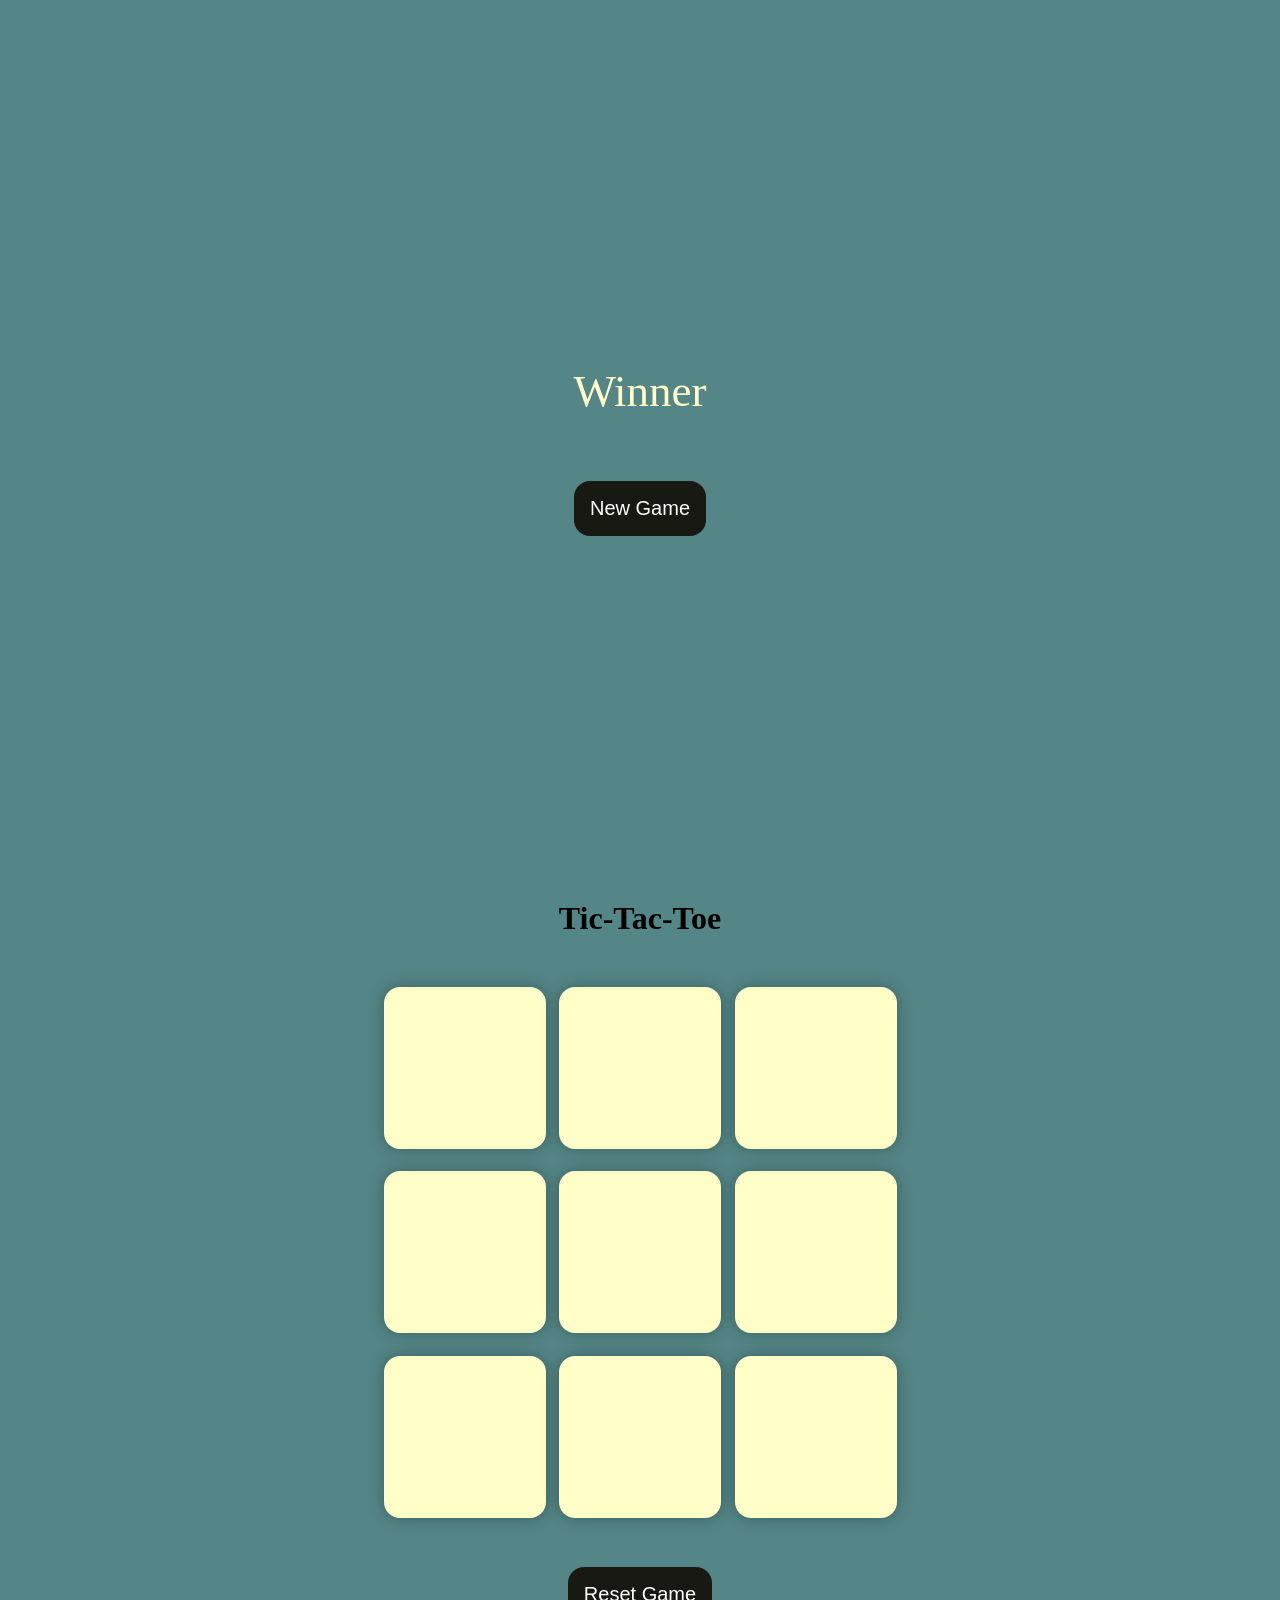
<file: index.html>
<!DOCTYPE html>
<html lang="en">
    <head>
        <meta charset="UTF-8">
        <meta name="viewport" content="width=device-width, initial-scale=1.0">
        <title>Tic-Tac-Toe</title>
        <link rel="stylesheet" href="style.css">
    </head>
    <body>
        <div class="msg-container">
            <p id="msg">Winner</p>
            <button id="new-btn">New Game</button>
        </div>
        <h1>Tic-Tac-Toe</h1>
        <div class="container">
            <div class="game">
                <button class="box"></button>
                <button class="box"></button>
                <button class="box"></button>
                <button class="box"></button>
                <button class="box"></button>
                <button class="box"></button>
                <button class="box"></button>
                <button class="box"></button>
                <button class="box"></button>
            </div>
        </div>
        <button id="reset-btn">Reset Game</button>
        <script src="app.js"></script>
    </body>
</html>
</file>
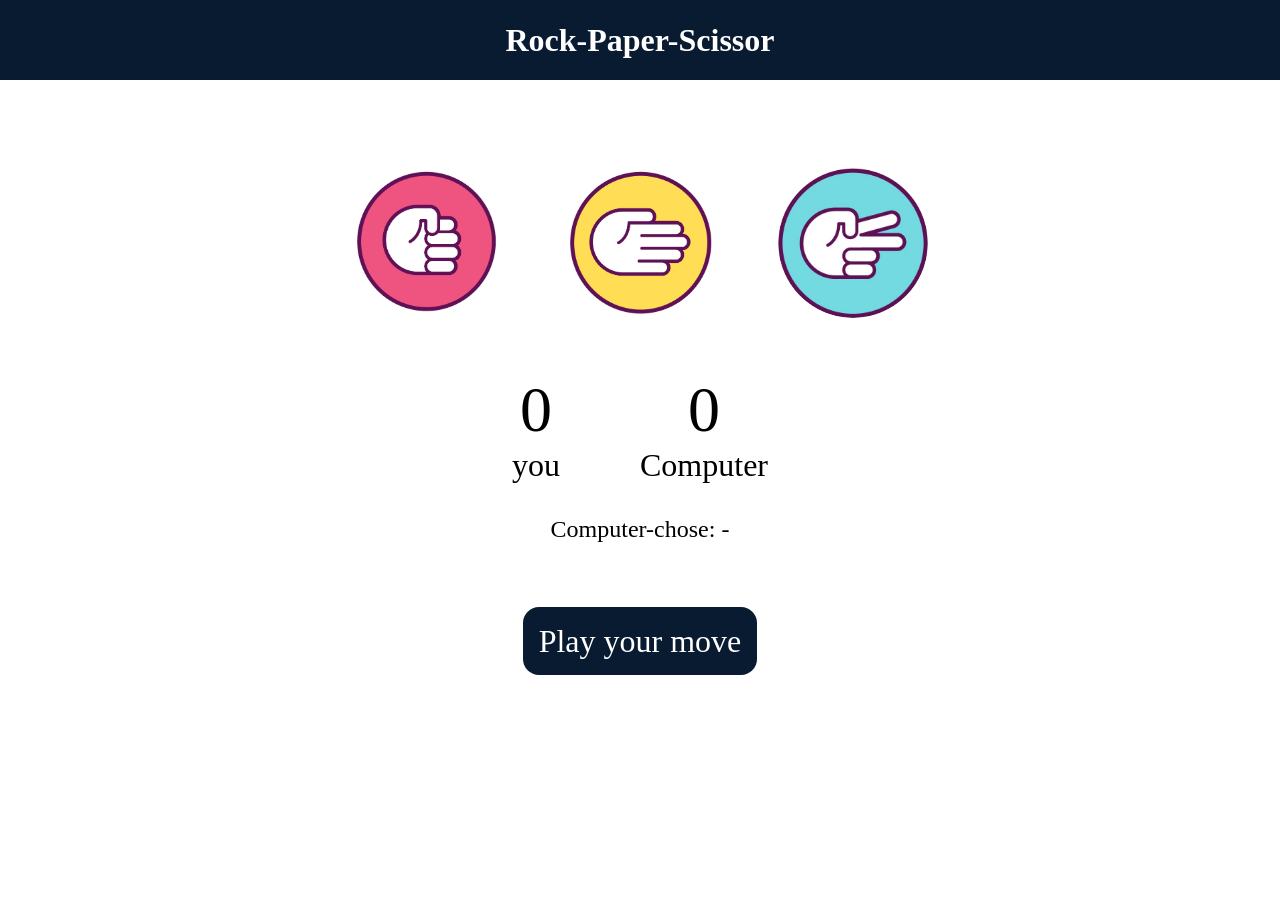
<file: rock-paper-scissor.html>
<!DOCTYPE html>
<html lang="en">
    <head>
        <meta charset="UTF-8">
        <meta name="viewport" content="width=device-width, initial-scale=1.0">
        <title>Rock-Paper-Scissor</title>
        <link rel="stylesheet" href="styles.css">
    </head>
    <body>
        <h1>Rock-Paper-Scissor</h1>
        <div class="choices">
            <div class="choice" id="rock">
                <img src="./images/rock.png">
            </div>
            <div class="choice" id="paper">
                <img src="./images/paper.png">
            </div>
            <div class="choice" id="scissor">
                <img src="./images/scissor.png">
            </div>
        </div>

        <div class="score-board">
            <div class="score">
                <p id="user-score">0</p>
                <p>you</p>
            </div>
            <div class="score">
                <p id="comp-score">0</p>
                <p>Computer</p>
            </div>
        </div>

        <p id="computer-move">Computer-chose: -</p>
        <div class="msg-container">
            <p id="msg">Play your move</p>
        </div>
        <script src="apps.js"></script>
    </body>
</html>
</file>
<file: style.css>
* {
  margin: 0;
  padding: 0;
}

body {
  background-color: #548687;
  text-align: center;
}

.container {
  height: 70vh;
  display: flex;

  justify-content: center;
  align-items: center;
}

.game {
  height: 60vmin;
  width: 60vmin;
  display: flex;
  flex-wrap: wrap;
  justify-content: center;
  align-items: center;
  gap: 1.5vmin;
}

.box {
  height: 18vmin;
  width: 18vmin;
  border-radius: 1rem;
  border: none;
  box-shadow: 0 0 1rem rgba(0, 0, 0, 0.3);
  font-size: 8vmin;
  color: #b0413e;
  background-color: #ffffc7;
}

#reset-btn {
  padding: 1rem;
  font-size: 1.25rem;
  background-color: #191913;
  color: #fff;
  border-radius: 1rem;
  border: none;
}

#new-btn {
  padding: 1rem;
  font-size: 1.25rem;
  background-color: #191913;
  color: #fff;
  border-radius: 1rem;
  border: none;
}

#msg {
  color: #ffffc7;
  font-size: 5vmin;
}

.msg-container {
  height: 100vmin;
  display: flex;
  justify-content: center;
  align-items: center;
  flex-direction: column;
  gap: 4rem;
}

.hide {
  display: none;
}
</file>
<file: styles.css>
*{
    margin:0;
    padding:0;
    text-align: center;
}

h1{
    background-color: #081b31;
    color:#fff;
    height: 5rem;
    line-height: 5rem;
}

.choice{
    height: 165px;
    width: 165px;
    border-radius: 50%;
    display: flex;
    justify-content: center;
    align-items: center;

}

.choice:hover{
    cursor: pointer;
    background-color:#150b15;
}

img{
    height: 150px;
    width: 150px;
    object-fit: cover;
    border-radius: 50%;
}

.choices{
    display: flex;
    justify-content: center;
    align-items: center;
    gap: 3rem;
    margin-top: 5rem;
}

.score-board{
    display: flex;
    justify-content: center;
    align-items: center;
    font-size: 2rem;
    margin-top: 3rem;
    gap: 5rem;
}

#user-score,
#comp-score{
    font-size: 4rem;
}

.msg-container {
    margin-top: 5rem;
}

#msg {
    background-color:#081b31;
    color: #fff;
    font-size: 2rem;
    display: inline;
    padding: 1rem;
    border-radius: 1rem;
}

#computer-move{
    margin-top: 2rem;
    font-size: 1.5rem;
}
</file>
